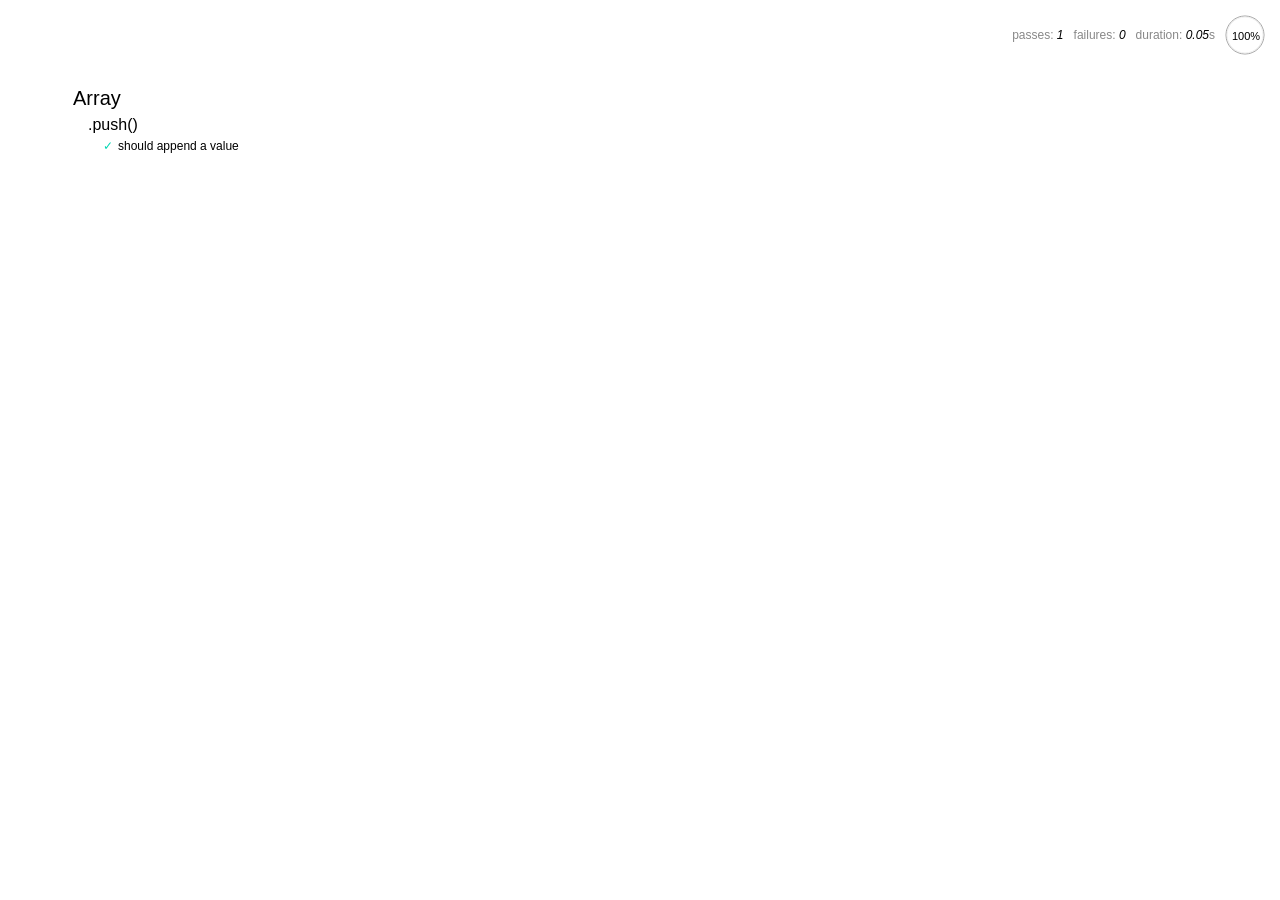
<file: specs/index.html>
<html>
  <head>
    <title>Defend the Den</title>
    <meta http-equiv="Content-Type" content="text/html; charset=UTF-8">
    <link rel="stylesheet" href="../assets/css/mocha.css" />
  </head>
  <body>
    <div id="mocha"></div>
    <script src="../libs/mocha/mocha.js"></script>
    <script src="../libs/mocha/chai.js"></script>
    <script src="../libs/mocha/sinon-chai.js"></script>
    <!--<script src="../libs/mocha/chai-as-promised.js"></script>-->
    <!--<script src="../libs/mocha/chai-backbone.js"></script>-->
    <!--<script src="../libs/mocha/chai-jquery.js"></script>-->
    <script>
      
      // http://visionmedia.github.com/mocha/
      // http://chaijs.com/
      // https://github.com/domenic/sinon-chai
      // https://github.com/domenic/chai-as-promised
      // https://github.com/matthijsgroen/chai-backbone
      // https://github.com/chaijs/chai-jquery
    
      mocha.setup('bdd');
      var expect = chai.expect;
      
      describe('Array', function(){
        
        describe('.push()', function(){
          
          it('should append a value', function(){
            var arr = [];
            arr.push('foo');
            arr.push('bar');
            expect(arr[0]).to.equal('foo');
            expect(arr[1]).to.equal('bar');
          });
          
        });
        
      });

      mocha.run();
    </script>
  </body>
</html>
</file>
<file: assets/css/mocha.css>
body {
  font: 20px/1.5 "Helvetica Neue", Helvetica, Arial, sans-serif;
  padding: 60px 50px;
}

#mocha ul, #mocha li {
  margin: 0;
  padding: 0;
}

#mocha ul {
  list-style: none;
}

#mocha h1, #mocha h2 {
  margin: 0;
}

#mocha h1 {
  margin-top: 15px;
  font-size: 1em;
  font-weight: 200;
}

#mocha h1 a {
  text-decoration: none;
  color: inherit;
}

#mocha h1 a:hover {
  text-decoration: underline;
}

#mocha .suite .suite h1 {
  margin-top: 0;
  font-size: .8em;
}

#mocha h2 {
  font-size: 12px;
  font-weight: normal;
  cursor: pointer;
}

#mocha .suite {
  margin-left: 15px;
}

#mocha .test {
  margin-left: 15px;
}

#mocha .test:hover h2::after {
  position: relative;
  top: 0;
  right: -10px;
  content: '(view source)';
  font-size: 12px;
  font-family: arial;
  color: #888;
}

#mocha .test.pending:hover h2::after {
  content: '(pending)';
  font-family: arial;
}

#mocha .test.pass.medium .duration {
  background: #C09853;
}

#mocha .test.pass.slow .duration {
  background: #B94A48;
}

#mocha .test.pass::before {
  content: '✓';
  font-size: 12px;
  display: block;
  float: left;
  margin-right: 5px;
  color: #00d6b2;
}

#mocha .test.pass .duration {
  font-size: 9px;
  margin-left: 5px;
  padding: 2px 5px;
  color: white;
  -webkit-box-shadow: inset 0 1px 1px rgba(0,0,0,.2);
  -moz-box-shadow: inset 0 1px 1px rgba(0,0,0,.2);
  box-shadow: inset 0 1px 1px rgba(0,0,0,.2);
  -webkit-border-radius: 5px;
  -moz-border-radius: 5px;
  -ms-border-radius: 5px;
  -o-border-radius: 5px;
  border-radius: 5px;
}

#mocha .test.pass.fast .duration {
  display: none;
}

#mocha .test.pending {
  color: #0b97c4;
}

#mocha .test.pending::before {
  content: '◦';
  color: #0b97c4;
}

#mocha .test.fail {
  color: #c00;
}

#mocha .test.fail pre {
  color: black;
}

#mocha .test.fail::before {
  content: '✖';
  font-size: 12px;
  display: block;
  float: left;
  margin-right: 5px;
  color: #c00;
}

#mocha .test pre.error {
  color: #c00;
}

#mocha .test pre {
  display: inline-block;
  font: 12px/1.5 monaco, monospace;
  margin: 5px;
  padding: 15px;
  border: 1px solid #eee;
  border-bottom-color: #ddd;
  -webkit-border-radius: 3px;
  -webkit-box-shadow: 0 1px 3px #eee;
}

#error {
  color: #c00;
  font-size: 1.5  em;
  font-weight: 100;
  letter-spacing: 1px;
}

#stats {
  position: fixed;
  top: 15px;
  right: 10px;
  font-size: 12px;
  margin: 0;
  color: #888;
}

#stats .progress {
  float: right;
  padding-top: 0;
}

#stats em {
  color: black;
}

#stats li {
  display: inline-block;
  margin: 0 5px;
  list-style: none;
  padding-top: 11px;
}

code .comment { color: #ddd }
code .init { color: #2F6FAD }
code .string { color: #5890AD }
code .keyword { color: #8A6343 }
code .number { color: #2F6FAD }
</file>
